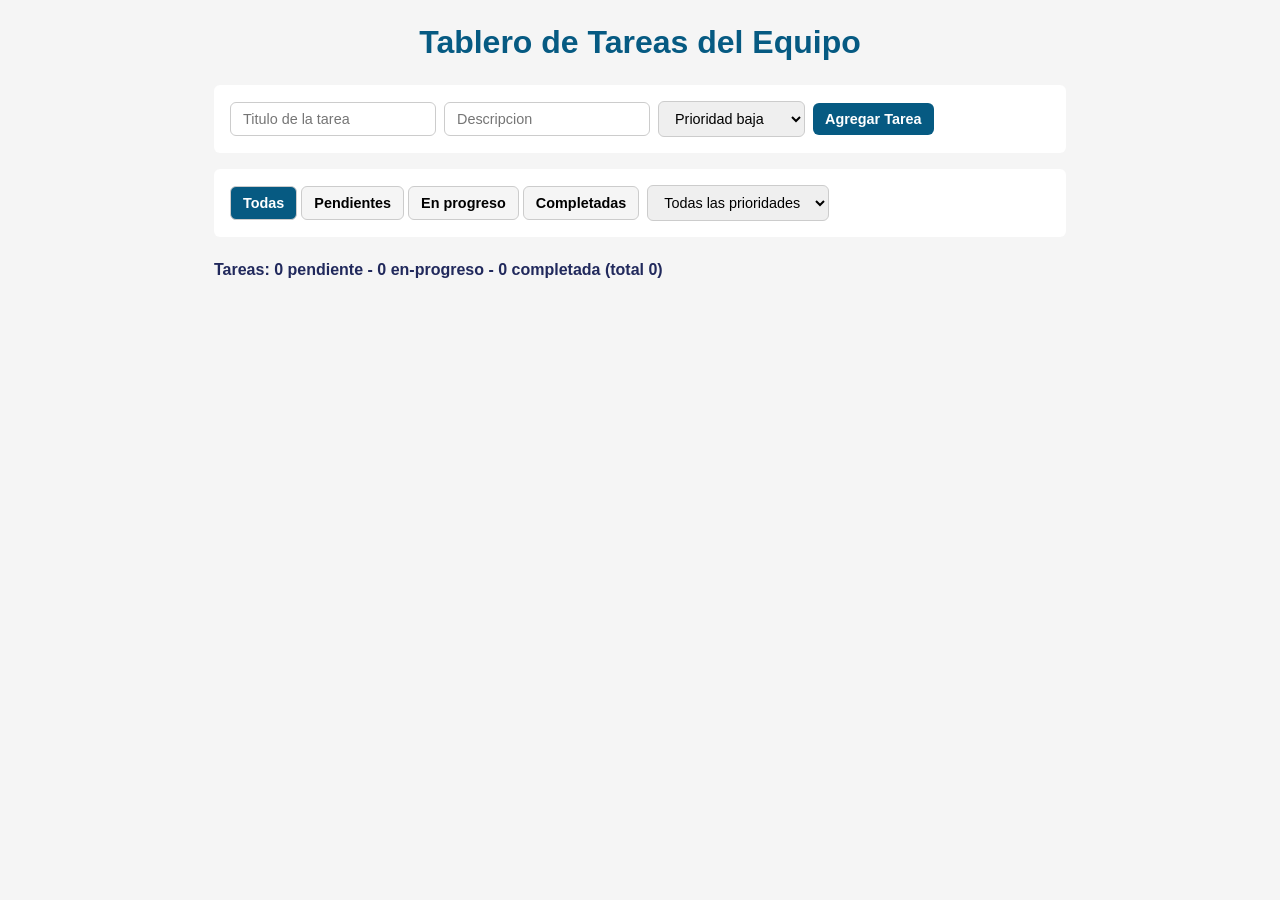
<file: parte-1-tablero-tareas/index.html>
<!DOCTYPE html>
<html lang="es">
<head>
  <meta charset="UTF-8">
  <meta name="viewport" content="width=device-width, initial-scale=1.0">
  <title>Tablero de Tareas - Santiago Carrillo</title>
  <link rel="stylesheet" href="styles.css">
</head>
<body>
  <header>
    <h1>Tablero de Tareas del Equipo</h1>
  </header>

  <section id="controles">
    <input type="text" id="input-titulo" placeholder="Titulo de la tarea">
    <input type="text" id="input-descripcion" placeholder="Descripcion">
    <select id="select-prioridad">
      <option value="baja">Prioridad baja</option>
      <option value="media">Prioridad media</option>
      <option value="alta">Prioridad alta</option>
    </select>
    <button id="btn-agregar">Agregar Tarea</button>
  </section>

  <section id="filtros">
    <div class="filtro-grupo">
      <button class="btn-filtro-estado activo" data-estado="todas">Todas</button>
      <button class="btn-filtro-estado" data-estado="pendiente">Pendientes</button>
      <button class="btn-filtro-estado" data-estado="en-progreso">En progreso</button>
      <button class="btn-filtro-estado" data-estado="completada">Completadas</button>
    </div>
    <select id="select-filtro-prioridad">
      <option value="todas">Todas las prioridades</option>
      <option value="baja">Solo baja</option>
      <option value="media">Solo media</option>
      <option value="alta">Solo alta</option>
    </select>
  </section>

  <section id="stats"></section>

  <main id="tablero"></main>

  <script src="app.js" defer></script>
</body>
</html>
</file>
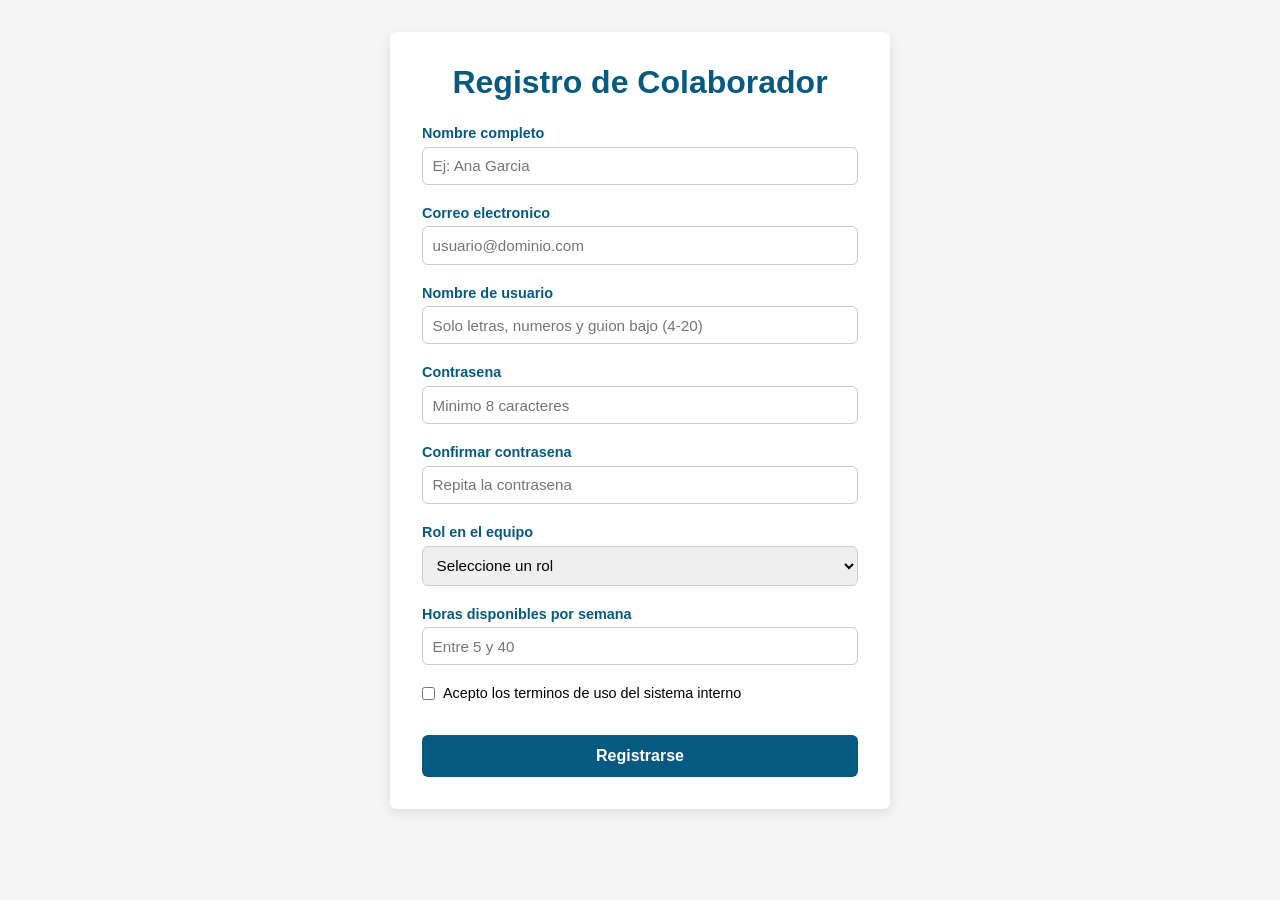
<file: parte-2-formulario-colaborador/index.html>
<!DOCTYPE html>
<html lang="es">
<head>
  <meta charset="UTF-8">
  <meta name="viewport" content="width=device-width, initial-scale=1.0">
  <title>Registro de Colaborador - Santiago Carrillo</title>
  <link rel="stylesheet" href="styles.css">
</head>
<body>
  <main class="contenedor">
    <h1>Registro de Colaborador</h1>
    <form id="form-registro" novalidate>

      <div class="campo-grupo">
        <label for="nombre">Nombre completo</label>
        <input id="nombre" type="text" name="nombre" required minlength="3" maxlength="60" placeholder="Ej: Ana Garcia">
        <span class="msg-error" id="error-nombre"></span>
      </div>

      <div class="campo-grupo">
        <label for="email">Correo electronico</label>
        <input id="email" type="email" name="email" required placeholder="usuario@dominio.com">
        <span class="msg-error" id="error-email"></span>
      </div>

      <div class="campo-grupo">
        <label for="username">Nombre de usuario</label>
        <input id="username" type="text" name="username" required pattern="[a-zA-Z0-9_]{4,20}" placeholder="Solo letras, numeros y guion bajo (4-20)">
        <span class="msg-error" id="error-username"></span>
      </div>

      <div class="campo-grupo">
        <label for="password">Contrasena</label>
        <input id="password" type="password" name="password" required minlength="8" placeholder="Minimo 8 caracteres">
        <span class="msg-error" id="error-password"></span>
      </div>

      <div class="campo-grupo">
        <label for="confirmar">Confirmar contrasena</label>
        <input id="confirmar" type="password" name="confirmar" required placeholder="Repita la contrasena">
        <span class="msg-error" id="error-confirmar"></span>
      </div>

      <div class="campo-grupo">
        <label for="rol">Rol en el equipo</label>
        <select id="rol" name="rol" required>
          <option value="">Seleccione un rol</option>
          <option value="desarrollador">Desarrollador</option>
          <option value="disenador">Disenador</option>
          <option value="tester">Tester</option>
          <option value="lider">Lider de equipo</option>
        </select>
        <span class="msg-error" id="error-rol"></span>
      </div>

      <div class="campo-grupo oculto" id="grupo-equipo">
        <label for="equipo">Equipo a cargo</label>
        <input id="equipo" type="text" name="equipo" placeholder="Ej: Backend, QA, Frontend">
        <span class="msg-error" id="error-equipo"></span>
      </div>

      <div class="campo-grupo">
        <label for="horas">Horas disponibles por semana</label>
        <input id="horas" type="number" name="horas" required min="5" max="40" placeholder="Entre 5 y 40">
        <span class="msg-error" id="error-horas"></span>
      </div>

      <div class="campo-grupo campo-checkbox">
        <label for="terminos">
          <input id="terminos" type="checkbox" name="terminos" required>
          Acepto los terminos de uso del sistema interno
        </label>
        <span class="msg-error" id="error-terminos"></span>
      </div>

      <button type="submit" id="btn-registrar">Registrarse</button>
      <div id="mensaje-exito" class="oculto">
        Registro exitoso. Bienvenido al equipo.
      </div>
    </form>
  </main>
  <script src="validacion.js" defer></script>
</body>
</html>
</file>
<file: parte-1-tablero-tareas/styles.css>
*, *::before, *::after {
  box-sizing: border-box;
  margin: 0;
  padding: 0;
}

:root {
  --primary: #065A82;
  --secondary: #1C7293;
  --dark: #21295C;
  --bg: #F5F5F5;
  --white: #FFFFFF;
  --text: #000000;
  --grey: #808080;
  --border: #CCCCCC;
  --radius: 6px;
}

body {
  font-family: Arial, Helvetica, sans-serif;
  background: var(--bg);
  color: var(--text);
  padding: 1.5rem;
  max-width: 900px;
  margin: 0 auto;
}

header h1 {
  color: var(--primary);
  margin-bottom: 1.5rem;
  text-align: center;
}

#controles, #filtros {
  background: var(--white);
  padding: 1rem;
  border-radius: var(--radius);
  margin-bottom: 1rem;
  display: flex;
  gap: 0.5rem;
  flex-wrap: wrap;
  align-items: center;
}

input, select, button {
  padding: 0.5rem 0.75rem;
  font-family: inherit;
  font-size: 0.9rem;
  border: 1px solid var(--border);
  border-radius: var(--radius);
}

button {
  cursor: pointer;
  background: var(--primary);
  color: var(--white);
  border: none;
  font-weight: 700;
  transition: background 0.15s;
}

button:hover {
  background: var(--secondary);
}

.filtro-grupo {
  display: flex;
  gap: 0.25rem;
}

.btn-filtro-estado {
  background: var(--bg);
  color: var(--text);
  border: 1px solid var(--border);
}

.btn-filtro-estado.activo {
  background: var(--primary);
  color: var(--white);
}

#stats {
  font-weight: 700;
  color: var(--dark);
  margin-bottom: 1rem;
  padding: 0.5rem 0;
}

#tablero {
  display: grid;
  grid-template-columns: repeat(auto-fill, minmax(260px, 1fr));
  gap: 1rem;
}

.tarea {
  background: var(--white);
  border-radius: var(--radius);
  padding: 1rem;
  box-shadow: 0 2px 6px rgba(0, 0, 0, 0.08);
  display: flex;
  flex-direction: column;
  gap: 0.5rem;
  border-left: 5px solid var(--grey);
}

.tarea.oculta {
  display: none;
}

.tarea.estado-pendiente { border-left-color: #F57F17; }
.tarea.estado-en-progreso { border-left-color: #065A82; }
.tarea.estado-completada { border-left-color: #2E7D32; opacity: 0.85; }

.badge-prioridad, .badge-estado {
  display: inline-block;
  padding: 0.2rem 0.5rem;
  border-radius: 4px;
  font-size: 0.75rem;
  font-weight: 700;
  width: fit-content;
}

.prioridad-alta { background: #FFEBEE; color: #C62828; }
.prioridad-media { background: #FFF8E1; color: #F57F17; }
.prioridad-baja { background: #E8F5E9; color: #2E7D32; }

.badge-estado {
  background: var(--bg);
  color: var(--dark);
  text-transform: capitalize;
}

.acciones-tarea {
  margin-top: auto;
  display: flex;
  gap: 0.5rem;
  padding-top: 0.5rem;
}

.btn-avanzar { background: var(--secondary); }
.btn-eliminar { background: #C62828; }
</file>
<file: parte-2-formulario-colaborador/styles.css>
*, *::before, *::after {
  box-sizing: border-box;
  margin: 0;
  padding: 0;
}

:root {
  --primary: #065A82;
  --secondary: #1C7293;
  --dark: #21295C;
  --bg: #F5F5F5;
  --white: #FFFFFF;
  --text: #000000;
  --grey: #808080;
  --border: #CCCCCC;
  --error: #C62828;
  --success: #2E7D32;
  --radius: 6px;
}

body {
  font-family: Arial, Helvetica, sans-serif;
  background: var(--bg);
  color: var(--text);
  padding: 2rem 1rem;
}

.contenedor {
  max-width: 500px;
  margin: 0 auto;
  background: var(--white);
  padding: 2rem;
  border-radius: var(--radius);
  box-shadow: 0 4px 12px rgba(0, 0, 0, 0.1);
}

h1 {
  color: var(--primary);
  margin-bottom: 1.5rem;
  text-align: center;
}

.campo-grupo {
  margin-bottom: 1.25rem;
  display: flex;
  flex-direction: column;
}

.campo-grupo label {
  font-weight: 700;
  margin-bottom: 0.35rem;
  font-size: 0.9rem;
  color: var(--primary);
}

input[type="text"],
input[type="email"],
input[type="password"],
input[type="number"],
select {
  padding: 0.6rem;
  border: 1px solid var(--border);
  border-radius: var(--radius);
  font-size: 0.95rem;
  font-family: inherit;
  transition: border-color 0.2s;
}

input:focus, select:focus {
  outline: none;
  border-color: var(--primary);
}

input.invalido, select.invalido {
  border-color: var(--error);
  background: #FFEBEE;
}

input.valido, select.valido {
  border-color: var(--success);
}

.campo-checkbox {
  flex-direction: column;
}

.campo-checkbox label {
  display: flex;
  align-items: center;
  gap: 0.5rem;
  font-weight: normal;
  color: var(--text);
  cursor: pointer;
}

.msg-error {
  color: var(--error);
  font-size: 0.8rem;
  margin-top: 0.25rem;
  display: none;
}

.msg-error.visible {
  display: block;
}

#fortaleza {
  font-size: 0.8rem;
  font-weight: 700;
  margin-top: 0.25rem;
}

.oculto {
  display: none !important;
}

button[type="submit"] {
  width: 100%;
  padding: 0.75rem;
  background: var(--primary);
  color: var(--white);
  border: none;
  border-radius: var(--radius);
  font-size: 1rem;
  font-weight: 700;
  cursor: pointer;
  margin-top: 0.5rem;
  transition: background 0.2s;
}

button[type="submit"]:hover {
  background: var(--secondary);
}

#mensaje-exito {
  margin-top: 1rem;
  padding: 0.75rem;
  background: #E8F5E9;
  color: var(--success);
  border: 1px solid var(--success);
  border-radius: var(--radius);
  text-align: center;
  font-weight: 700;
}
</file>
